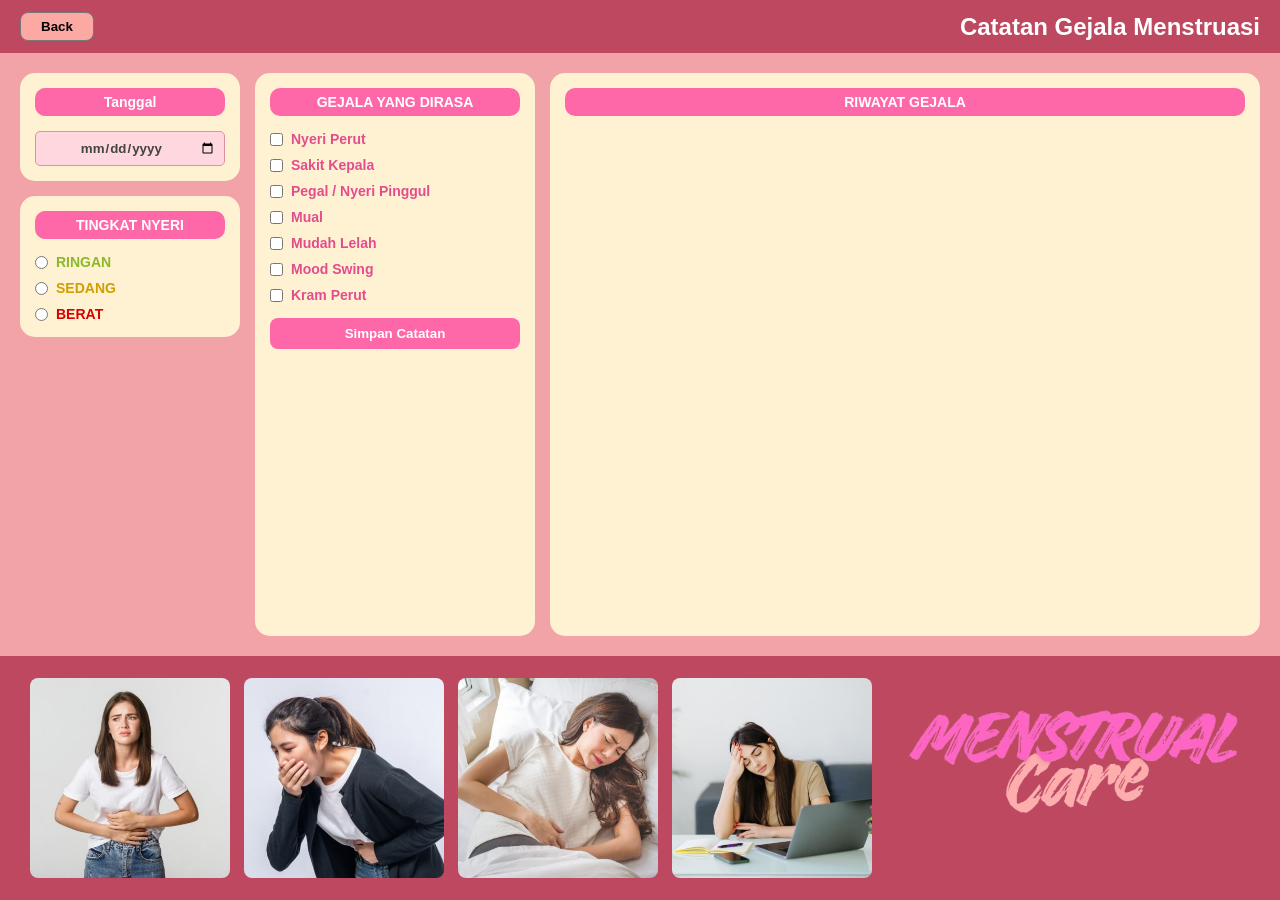
<file: CatatanGejala.html>
<!doctype html>
<html lang="id">
  <head>
    <meta charset="UTF-8" />
    <meta name="viewport" content="width=device-width, initial-scale=1.0" />
    <title>Catatan Gejala Menstruasi</title>
    <link rel="stylesheet" href="CatatanGejala.css" />
  </head>
  <body>
    <header class="header">
      <button class="btn-back" id="btnBack">Back</button>
      <h1 class="header-title">Catatan Gejala Menstruasi</h1>
    </header>

    <main class="main-content">
      <div class="left-column">
        <!-- Input Tanggal -->
        <div class="card card-tanggal">
          <div class="card-title">Tanggal</div>
          <input type="date" id="inputTanggal" class="date-input" />
        </div>

        <!-- Tingkat Nyeri -->
        <div class="card card-nyeri">
          <div class="card-title">TINGKAT NYERI</div>
          <div class="checkbox-group">
            <label class="checkbox-item color-ringan">
              <input type="radio" name="tingkatNyeri" value="RINGAN" /> RINGAN
            </label>
            <label class="checkbox-item color-sedang">
              <input type="radio" name="tingkatNyeri" value="SEDANG" /> SEDANG
            </label>
            <label class="checkbox-item color-berat">
              <input type="radio" name="tingkatNyeri" value="BERAT" /> BERAT
            </label>
          </div>
        </div>
      </div>

      <!-- Gejala yang Dirasa -->
      <div class="card card-gejala">
        <div class="card-title">GEJALA YANG DIRASA</div>
        <div class="checkbox-group">
          <label class="checkbox-item"
            ><input type="checkbox" class="gejala-check" value="Nyeri Perut" />
            Nyeri Perut</label
          >
          <label class="checkbox-item"
            ><input type="checkbox" class="gejala-check" value="Sakit Kepala" />
            Sakit Kepala</label
          >
          <label class="checkbox-item"
            ><input
              type="checkbox"
              class="gejala-check"
              value="Pegal / Nyeri Pinggul"
            />
            Pegal / Nyeri Pinggul</label
          >
          <label class="checkbox-item"
            ><input type="checkbox" class="gejala-check" value="Mual" />
            Mual</label
          >
          <label class="checkbox-item"
            ><input type="checkbox" class="gejala-check" value="Mudah Lelah" />
            Mudah Lelah</label
          >
          <label class="checkbox-item"
            ><input type="checkbox" class="gejala-check" value="Mood Swing" />
            Mood Swing</label
          >
          <label class="checkbox-item"
            ><input type="checkbox" class="gejala-check" value="Kram Perut" />
            Kram Perut</label
          >
        </div>
        <button id="btnSimpan" class="btn-simpan">Simpan Catatan</button>
      </div>

      <!-- Riwayat Gejala -->
      <div class="card card-riwayat">
        <div class="card-title">RIWAYAT GEJALA</div>
        <div id="containerRiwayat" class="riwayat-list">
          <!-- Hasil pengisian data akan tampil di sini -->
        </div>
      </div>
    </main>

    <footer class="footer">
      <div class="footer-images">
        <img src="GambarCatatan1.JPG" alt="Gejala 1" class="img-thumb" />
        <img src="GambarCatatan2.JPG" alt="Gejala 2" class="img-thumb" />
        <img src="GambarCatatan3.JPG" alt="Gejala 3" class="img-thumb" />
        <img src="GambarCatatan4.JPG" alt="Gejala 3" class="img-thumb" />
      </div>
      <div class="footer-logo">
        <img src="Logo.png" alt="MENSTRUAL Care" />
      </div>
    </footer>

    <script src="CatatanGejala.js"></script>
  </body>
</html>
</file>
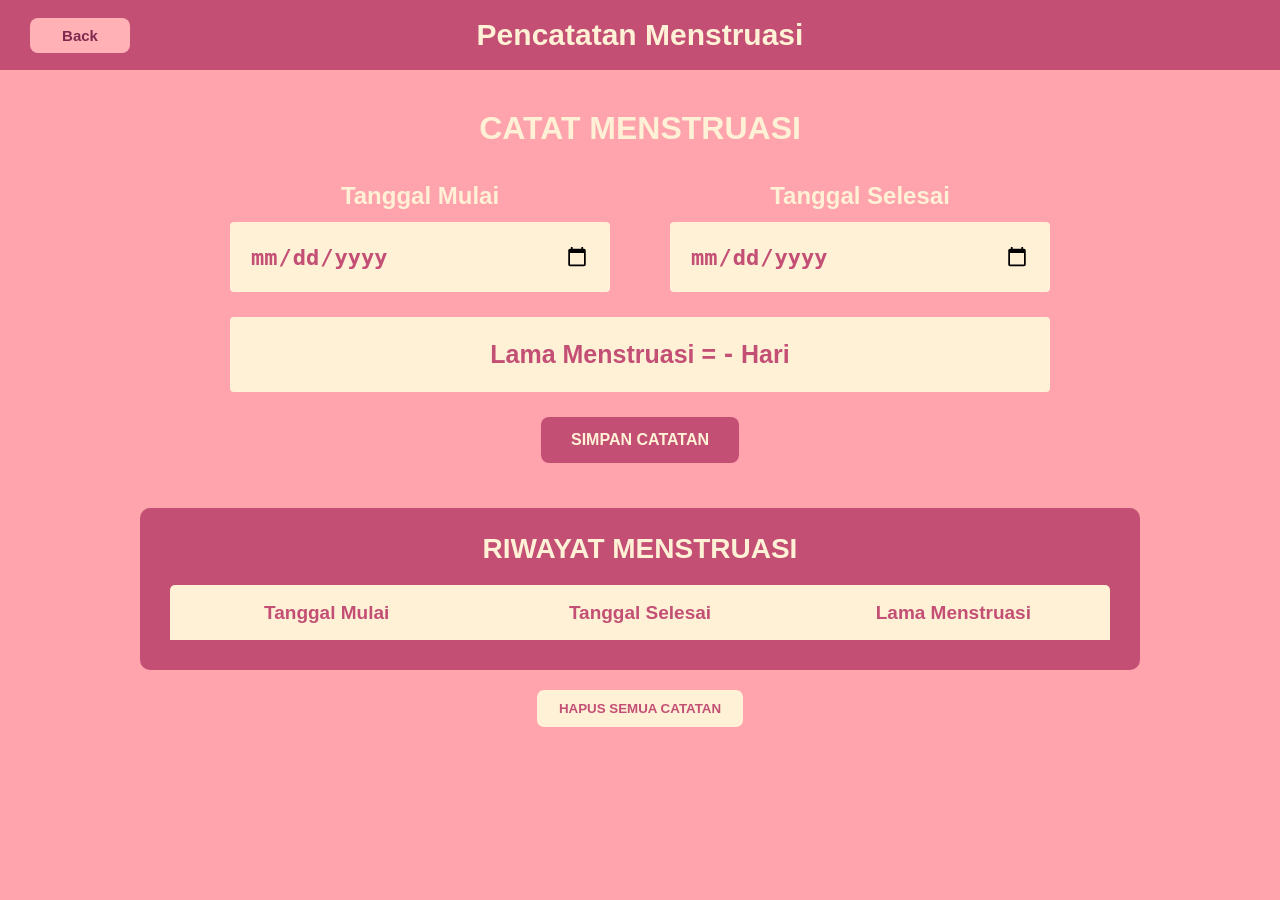
<file: Pencatatan.html>
<!doctype html>
<html lang="id">
  <head>
    <meta charset="UTF-8" />
    <meta name="viewport" content="width=device-width, initial-scale=1.0" />
    <title>Pencatatan Menstruasi</title>

    <link rel="stylesheet" href="Pencatatan.css" />
  </head>

  <body>
    <div class="container">
      <!-- HEADER -->
      <header>
        <button class="btn-back" onclick="kembali()">Back</button>
        <h1>Pencatatan Menstruasi</h1>
      </header>

      <!-- FORM PENCATATAN -->
      <main>
        <h2>CATAT MENSTRUASI</h2>

        <div class="form-tanggal">
          <!-- TANGGAL MULAI -->
          <div class="tanggal-box">
            <label for="tanggalMulai"> Tanggal Mulai </label>

            <input type="date" id="tanggalMulai" />
          </div>

          <!-- TANGGAL SELESAI -->
          <div class="tanggal-box">
            <label for="tanggalSelesai"> Tanggal Selesai </label>

            <input type="date" id="tanggalSelesai" />
          </div>
        </div>

        <!-- HASIL DURASI -->
        <div class="durasi-box">
          <span> Lama Menstruasi = </span>

          <strong id="lamaMenstruasi"> - </strong>

          <span> Hari </span>
        </div>

        <!-- TOMBOL SIMPAN -->
        <button class="btn-simpan" onclick="simpanCatatan()">
          SIMPAN CATATAN
        </button>

        <!-- RIWAYAT -->
        <section class="riwayat">
          <h2>RIWAYAT MENSTRUASI</h2>

          <!-- HEADER TABEL -->
          <div class="riwayat-header">
            <div>Tanggal Mulai</div>
            <div>Tanggal Selesai</div>
            <div>Lama Menstruasi</div>
          </div>

          <!-- DATA AKAN DIISI JAVASCRIPT -->
          <div id="daftarRiwayat"></div>
        </section>

        <!-- HAPUS SEMUA -->
        <button class="btn-hapus" onclick="hapusSemuaCatatan()">
          HAPUS SEMUA CATATAN
        </button>
      </main>
    </div>

    <script src="Pencatatan.js"></script>
  </body>
</html>
</file>
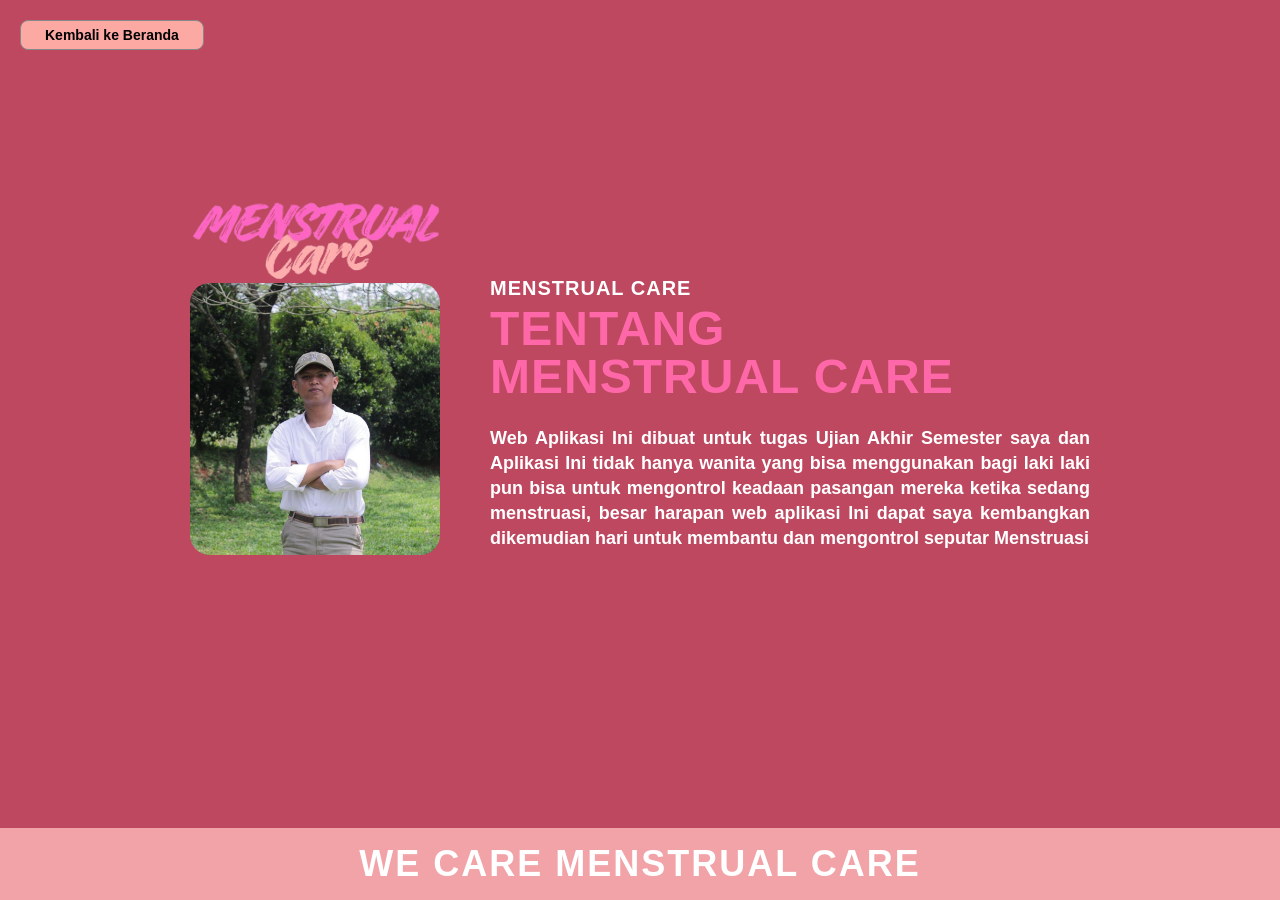
<file: Tentang.html>
<!doctype html>
<html lang="id">
  <head>
    <meta charset="UTF-8" />
    <meta name="viewport" content="width=device-width, initial-scale=1.0" />
    <title>Tentang Menstrual Care</title>
    <link rel="stylesheet" href="Tentang.css" />
  </head>
  <body>
    <!-- Area Main / Banner -->
    <main class="main-container">
      <!-- Kolom Kiri: Logo & Foto -->
      <div class="left-section">
       <img src="Logo.png" class="brand-logo" alt="Menstrual Care Logo" />
       <img src="profil_ilham.jpg" class="profile-photo" alt="Foto Profil" />
      </div>
        <button class="btn-back" id="btnBack">Kembali ke Beranda</button>
      </div>

      <!-- Kolom Kanan: Judul & Deskripsi -->
      <div class="right-section">
        <div class="sub-header">MENSTRUAL CARE</div>
        <h1 class="main-title">TENTANG<br />MENSTRUAL CARE</h1>
        <p class="description">
          Web Aplikasi Ini dibuat untuk tugas Ujian Akhir Semester saya dan
          Aplikasi Ini tidak hanya wanita yang bisa menggunakan bagi laki laki
          pun bisa untuk mengontrol keadaan pasangan mereka ketika sedang
          menstruasi, besar harapan web aplikasi Ini dapat saya kembangkan
          dikemudian hari untuk membantu dan mengontrol seputar Menstruasi
        </p>
      </div>
    </main>

    <!-- Footer Banner -->
    <footer class="footer-banner">WE CARE MENSTRUAL CARE</footer>

    <script src="Tentang.js"></script>
  </body>
</html>
</file>
<file: CatatanGejala.css>
* {
  box-sizing: border-box;
  margin: 0;
  padding: 0;
  font-family: Arial, sans-serif;
}

body {
  background-color: #f1a3a8;
  display: flex;
  flex-direction: column;
  min-height: 100vh;
}

/* Header */
.header {
  background-color: #bd4860;
  display: flex;
  align-items: center;
  padding: 12px 20px;
}

.btn-back {
  background-color: #fca8a3;
  border: 1px solid #777;
  padding: 6px 20px;
  border-radius: 8px;
  font-weight: bold;
  cursor: pointer;
}

.btn-back:hover {
  background-color: #fff1d6;
}

.header-title {
  color: #ffffff;
  margin-left: auto;
  font-size: 24px;
}

/* Main Content Layout */
.main-content {
  display: flex;
  gap: 15px;
  padding: 20px;
  flex: 1;
}

.left-column {
  display: flex;
  flex-direction: column;
  gap: 15px;
  width: 220px;
}

.card {
  background-color: #fff2d3;
  border-radius: 15px;
  padding: 15px;
  display: flex;
  flex-direction: column;
  align-items: center;
}

.card-gejala {
  width: 280px;
  align-items: flex-start;
}

.card-riwayat {
  flex: 1;
  align-items: stretch;
}

/* Titles */
.card-title {
  background-color: #ff68a8;
  color: #ffffff;
  font-weight: bold;
  padding: 6px 12px;
  border-radius: 10px;
  text-align: center;
  font-size: 14px;
  margin-bottom: 15px;
  width: 100%;
}

/* Input Styles */
.date-input {
  width: 100%;
  padding: 8px;
  border: 1px solid #e190a2;
  border-radius: 5px;
  background-color: #ffd8df;
  text-align: center;
  font-weight: bold;
  color: #444;
}

.checkbox-group {
  display: flex;
  flex-direction: column;
  gap: 10px;
  width: 100%;
}

.checkbox-item {
  display: flex;
  align-items: center;
  gap: 8px;
  font-weight: bold;
  font-size: 14px;
  color: #e34c8d;
}

/* Color Nyeri */
.color-ringan {
  color: #8cb829;
}
.color-sedang {
  color: #d19e00;
}
.color-berat {
  color: #d90000;
}

.btn-simpan {
  margin-top: 15px;
  width: 100%;
  padding: 8px;
  background-color: #ff68a8;
  color: white;
  border: none;
  border-radius: 8px;
  font-weight: bold;
  cursor: pointer;
}

/* Output Riwayat */
.riwayat-list {
  overflow-y: auto;
  max-height: 250px;
  display: flex;
  flex-direction: column;
  gap: 10px;
}

.riwayat-item {
  background-color: #ffffff;
  padding: 10px;
  border-radius: 8px;
  border-left: 5px solid #ff68a8;
  font-size: 13px;
  color: #333;
}

/* =====================================
   FOOTER (Diperbaiki)
===================================== */
.footer {
  background-color: #bd4860;
  display: flex;
  justify-content: space-between;
  align-items: center;
  padding: 15px 30px;
  margin-top: auto;
}

/* Container 3 Foto di Kiri */
.footer-images {
  display: flex;
  gap: 14px;
}

.img-thumb {
  width: 200px;
  height: 200px;
  object-fit: cover;
  border-radius: 8px;
}

/* Container Logo di Kanan */
.footer-logo {
  display: flex;
  justify-content: flex-end;
  align-items: center;
}

.footer-logo img {
  width: 400px; /* Ukuran ideal logo agar muat pas di kanan */
  height: auto;
  left: 100;
  display: block;
}

/* Responsive HP */
@media (max-width: 768px) {
  .main-content {
    flex-direction: column;
  }

  .left-column,
  .card-gejala {
    width: 100%;
  }

  .footer {
    flex-direction: column;
    gap: 15px;
    padding: 15px;
  }

  .img-thumb {
    width: 75px;
    height: 75px;
  }

  .footer-logo img {
    width: 200px;
  }
}
</file>
<file: Pencatatan.css>
* {
  margin: 0;
  padding: 0;
  box-sizing: border-box;
}

body {
  font-family: Arial, Helvetica, sans-serif;

  background-color: #ffa3ad;

  min-height: 100vh;

  color: #fff;
}

/* =========================
   CONTAINER
========================= */

.container {
  width: 100%;
  min-height: 100vh;
}

/* =========================
   HEADER
========================= */

header {
  height: 70px;

  background-color: #c34f75;

  display: flex;
  align-items: center;
  justify-content: center;

  position: relative;
}

header h1 {
  font-size: 30px;

  color: #fff1d6;

  font-weight: bold;
}

/* =========================
   BUTTON BACK
========================= */

.btn-back {
  position: absolute;

  left: 30px;

  top: 18px;

  width: 100px;
  height: 35px;

  border: none;

  border-radius: 8px;

  background-color: #ffb1b6;

  color: #7e294d;

  font-size: 15px;

  font-weight: bold;

  cursor: pointer;
}

.btn-back:hover {
  background-color: #fff1d6;
}

/* =========================
   MAIN
========================= */

main {
  width: 90%;

  max-width: 1000px;

  margin: 40px auto;

  text-align: center;
}

main > h2 {
  font-size: 32px;

  color: #fff1d6;

  margin-bottom: 35px;
}

/* =========================
   FORM TANGGAL
========================= */

.form-tanggal {
  display: flex;

  justify-content: center;

  gap: 60px;

  margin-bottom: 25px;
}

.tanggal-box {
  width: 380px;

  display: flex;

  flex-direction: column;

  align-items: center;
}

.tanggal-box label {
  font-size: 24px;

  font-weight: bold;

  color: #fff1d6;

  margin-bottom: 12px;
}

.tanggal-box input {
  width: 100%;

  height: 70px;

  padding: 0 20px;

  border: none;

  background-color: #fff1d6;

  color: #c34f75;

  font-size: 22px;

  font-weight: bold;

  border-radius: 4px;

  outline: none;

  cursor: pointer;
}

.tanggal-box input:focus {
  box-shadow: 0 0 0 3px #c34f75;
}

/* =========================
   DURASI
========================= */

.durasi-box {
  width: 820px;

  max-width: 100%;

  min-height: 75px;

  margin: 0 auto 25px;

  background-color: #fff1d6;

  color: #c34f75;

  display: flex;

  align-items: center;

  justify-content: center;

  gap: 8px;

  font-size: 25px;

  font-weight: bold;

  border-radius: 4px;
}

.durasi-box strong {
  font-size: 27px;
}

/* =========================
   BUTTON SIMPAN
========================= */

.btn-simpan {
  padding: 14px 30px;

  background-color: #c34f75;

  color: #fff1d6;

  border: none;

  border-radius: 8px;

  font-size: 16px;

  font-weight: bold;

  cursor: pointer;

  margin-bottom: 45px;
}

.btn-simpan:hover {
  background-color: #a83e61;
}

/* =========================
   RIWAYAT
========================= */

.riwayat {
  width: 100%;

  background-color: #c34f75;

  padding: 25px 30px 30px;

  border-radius: 10px;
}

.riwayat h2 {
  font-size: 28px;

  color: #fff1d6;

  margin-bottom: 20px;
}

/* =========================
   HEADER TABEL
========================= */

.riwayat-header,
.riwayat-data {
  display: grid;

  grid-template-columns: 1fr 1fr 1fr;

  align-items: center;

  text-align: center;
}

.riwayat-header {
  min-height: 55px;

  background-color: #fff1d6;

  color: #c34f75;

  font-size: 19px;

  font-weight: bold;

  border-radius: 5px 5px 0 0;
}

.riwayat-data {
  min-height: 55px;

  background-color: #ffb1b6;

  color: #fff1d6;

  font-size: 19px;

  font-weight: bold;

  border-top: 2px solid #c34f75;
}

.riwayat-data p {
  margin: 0;
}

/* =========================
   HAPUS
========================= */

.btn-hapus {
  margin-top: 20px;

  padding: 11px 22px;

  border: none;

  border-radius: 7px;

  background-color: #fff1d6;

  color: #c34f75;

  font-weight: bold;

  cursor: pointer;
}

.btn-hapus:hover {
  background-color: #ffd7d7;
}

/* =========================
   RESPONSIVE HP
========================= */

@media (max-width: 768px) {
  header {
    height: 100px;
  }

  header h1 {
    font-size: 24px;
  }

  .btn-back {
    left: 15px;

    top: 10px;
  }

  main {
    width: 92%;

    margin-top: 30px;
  }

  .form-tanggal {
    flex-direction: column;

    gap: 25px;

    align-items: center;
  }

  .tanggal-box {
    width: 100%;
  }

  .tanggal-box label {
    font-size: 21px;
  }

  .tanggal-box input {
    height: 60px;

    font-size: 18px;
  }

  .durasi-box {
    font-size: 20px;

    min-height: 65px;
  }

  .riwayat {
    padding: 15px;
  }

  .riwayat-header,
  .riwayat-data {
    font-size: 14px;
  }
}
</file>
<file: Tentang.css>
* {
  box-sizing: border-box;
  margin: 0;
  padding: 0;
  font-family: Arial, sans-serif;
}

body {
  background-color: #bd4860; /* Warna dasar maroon/pink tua */
  display: flex;
  flex-direction: column;
  min-height: 100vh;
}

/* Main Container (Kolom Kiri & Kanan) */
.main-container {
  display: flex;
  flex: 1;
  padding: 40px 60px;
  align-items: center;
  justify-content: center;
  gap: 50px;
}

/* Kolom Kiri */
/* Container pembungkus di sebelah kiri */
.left-section {
  position: relative; /* Wajib: sebagai acuan posisi logo */
  display: flex;
  flex-direction: column;
  align-items: center; /* Memastikan foto & logo center secara horizontal */
}

.btn-back {
  position: absolute;
  top: 20px;
  left: 20px;
  z-index: 100;
  background-color: #fca8a3;
  color: #000;
  border: 1px solid #888;
  padding: 6px 24px;
  border-radius: 8px;
  font-weight: bold;
  cursor: pointer;
  font-size: 14px;
  transition: background-color 0.2s;
}

.btn-back:hover {
  background-color: #f88e88;
}

/* Styling Logo */
.brand-logo {
  position: absolute; /* Melayang di atas foto */
  top: -100px; /* Atur jarak atas sesuai kebutuhan */
  width: 300px; /* Ukuran logo bebas diubah tanpa menggeser foto */
  height: auto;
  z-index: 10; /* Memastikan logo selalu di depan foto */
}

/* Styling Foto */
.profile-photo {
  width: 250px; /* Sesuaikan ukuran foto Kamu */
  border-radius: 20px;
  margin-top: 10px; /* Memberi ruang di atas foto agar tidak tertutup total oleh logo */
}

/* Kolom Kanan */
.right-section {
  flex: 1;
  max-width: 600px;
  color: #ffffff;
}

.sub-header {
  font-size: 20px;
  font-weight: bold;
  letter-spacing: 1px;
  margin-bottom: 5px;
}

.main-title {
  color: #ff68a8;
  font-size: 48px;
  font-weight: 900;
  line-height: 1;
  margin-bottom: 25px;
  letter-spacing: 1px;
}

.description {
  font-size: 18px;
  line-height: 1.4;
  font-weight: bold;
  text-align: justify;
}

/* Footer Banner */
.footer-banner {
  background-color: #f1a3a8;
  color: #ffffff;
  text-align: center;
  font-size: 36px;
  font-weight: 900;
  padding: 15px 10px;
  letter-spacing: 2px;
}

/* Responsive Support */
@media (max-width: 850px) {
  .main-container {
    flex-direction: column;
    padding: 20px;
    text-align: center;
  }

  .left-section {
    align-items: center;
  }

  .main-title {
    font-size: 36px;
  }

  .description {
    font-size: 16px;
    text-align: center;
  }

  .footer-banner {
    font-size: 24px;
  }
}
</file>
